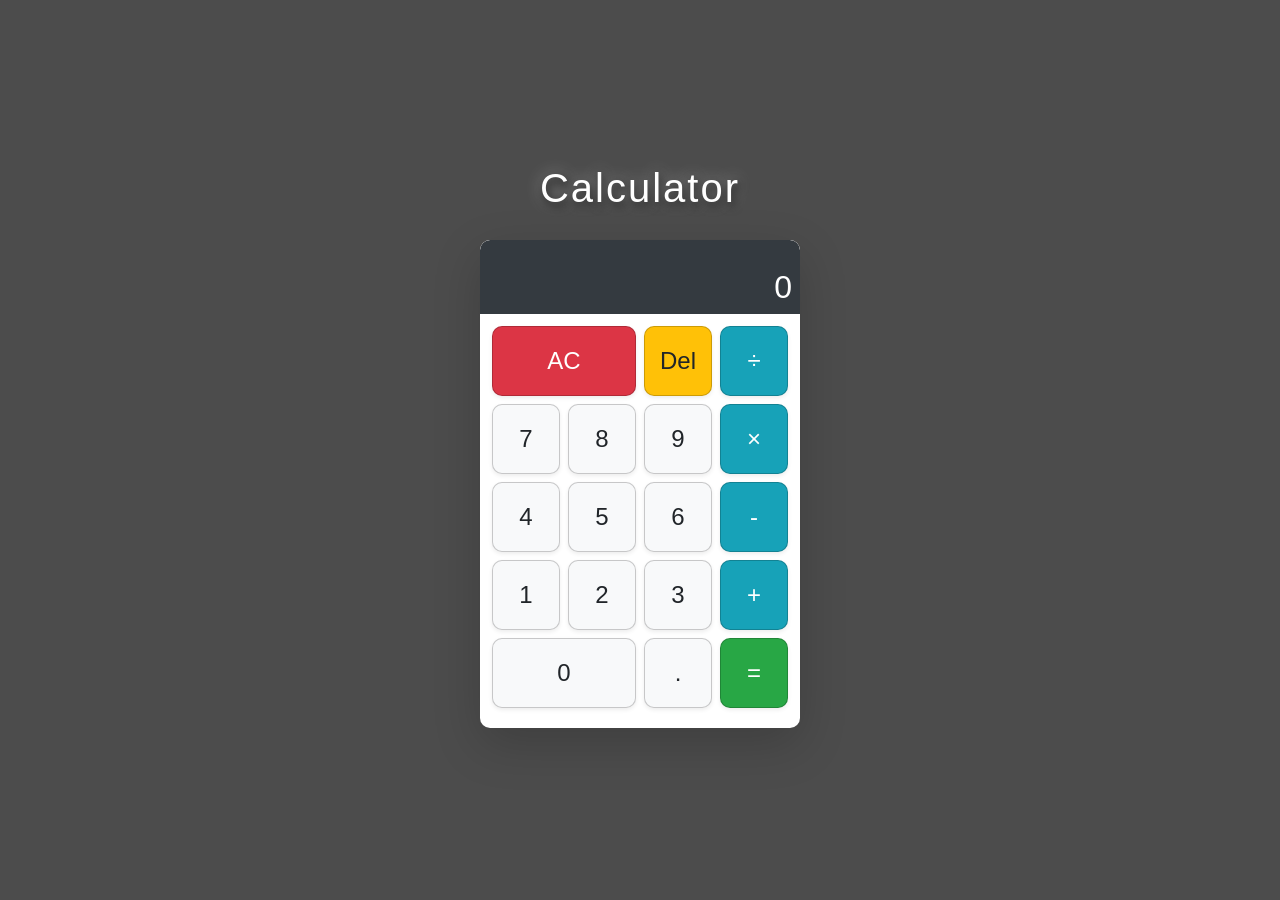
<file: BasicCalculator/index.html>
<!DOCTYPE html>
<html lang="en">
<head>
    <meta charset="UTF-8">
    <meta name="viewport" content="width=device-width, initial-scale=1.0">
    <title>Basic Calculator</title>
    <!-- Bootstrap 4.6 CSS -->
    <link rel="stylesheet" href="https://cdn.jsdelivr.net/npm/bootstrap@4.6.2/dist/css/bootstrap.min.css">
    <link rel="stylesheet" href="style.css">
</head>
<body class="d-flex flex-column align-items-center justify-content-center vh-100">
    <h1 class="highlight-heading fw-bold mt-3 mb-1 text-center">Calculator</h1>
    <div class="calculator card shadow-lg border-0 m-4">
        <div class="card-body p-0">
            <!-- Display Screen -->
            <div class="display bg-dark text-white p-2 text-right">
                <div id="previous-operand" class="text-muted small" style="min-height: 20px;"></div>
                <div id="current-operand" class="h2 mb-0" style="min-height: 38px;">0</div>
            </div>
            <!-- Calculator Buttons -->
            <div class="buttons p-2 pb-3">
                <div class="row no-gutters">
                    <div class="col-6 p-1"><button class="btn btn-danger btn-block custom-btn shadow-sm" data-all-clear>AC</button></div>
                    <div class="col-3 p-1"><button class="btn btn-warning btn-block custom-btn shadow-sm" data-delete>Del</button></div>
                    <div class="col-3 p-1"><button class="btn btn-info btn-block custom-btn shadow-sm" data-operation>÷</button></div>
                </div>
                <div class="row no-gutters">
                    <div class="col-3 p-1"><button class="btn btn-light btn-block custom-btn shadow-sm" data-number>7</button></div>
                    <div class="col-3 p-1"><button class="btn btn-light btn-block custom-btn shadow-sm" data-number>8</button></div>
                    <div class="col-3 p-1"><button class="btn btn-light btn-block custom-btn shadow-sm" data-number>9</button></div>
                    <div class="col-3 p-1"><button class="btn btn-info btn-block custom-btn shadow-sm" data-operation>×</button></div>
                </div>
                <div class="row no-gutters">
                    <div class="col-3 p-1"><button class="btn btn-light btn-block custom-btn shadow-sm" data-number>4</button></div>
                    <div class="col-3 p-1"><button class="btn btn-light btn-block custom-btn shadow-sm" data-number>5</button></div>
                    <div class="col-3 p-1"><button class="btn btn-light btn-block custom-btn shadow-sm" data-number>6</button></div>
                    <div class="col-3 p-1"><button class="btn btn-info btn-block custom-btn shadow-sm" data-operation>-</button></div>
                </div>
                <div class="row no-gutters">
                    <div class="col-3 p-1"><button class="btn btn-light btn-block custom-btn shadow-sm" data-number>1</button></div>
                    <div class="col-3 p-1"><button class="btn btn-light btn-block custom-btn shadow-sm" data-number>2</button></div>
                    <div class="col-3 p-1"><button class="btn btn-light btn-block custom-btn shadow-sm" data-number>3</button></div>
                    <div class="col-3 p-1"><button class="btn btn-info btn-block custom-btn shadow-sm" data-operation>+</button></div>
                </div>
                <div class="row no-gutters">
                    <div class="col-6 p-1"><button class="btn btn-light btn-block custom-btn shadow-sm" data-number>0</button></div>
                    <div class="col-3 p-1"><button class="btn btn-light btn-block custom-btn shadow-sm" data-number>.</button></div>
                    <div class="col-3 p-1"><button class="btn btn-success btn-block custom-btn shadow-sm" data-equals>=</button></div>
                </div>
            </div>
        </div>
    </div>
    <script src="script.js"></script>
</body>
</html>
</file>
<file: BasicCalculator/style.css>
.calculator {
    width: 100%;
    max-width: 320px;
    border-radius: 10px;
    overflow: hidden;
}

.display {
    word-wrap: break-word;
    word-break: break-all;
    border-top-left-radius: 10px;
    border-top-right-radius: 10px;
}

.custom-btn {
    height: 70px;
    font-size: 1.5rem;
    border-radius: 10px;
    margin-top: 0 !important; /* Overrides Bootstrap btn-block top margin */
    border: 1px solid rgba(0, 0, 0, 0.2) !important;
}

.custom-btn:focus {
    box-shadow: none; /* Removes button click outline for a cleaner look */
}

body{
    background-image: linear-gradient(rgba(0, 0, 0, 0.7), rgba(0, 0, 0, 0.7)), url('https://img.freepik.com/premium-vector/hand-drawn-math-symbols-math-symbols-notebook-page-background-sketch-math-symbols_175838-3531.jpg?w=1060')!important;
    background-size: cover;
}

.highlight-heading {
    color: #ffffff;
    text-shadow: 2px 4px 10px rgba(0, 0, 0, 0.8), 0 0 15px rgba(255, 255, 255, 0.5);
    letter-spacing: 2px;
}
</file>
